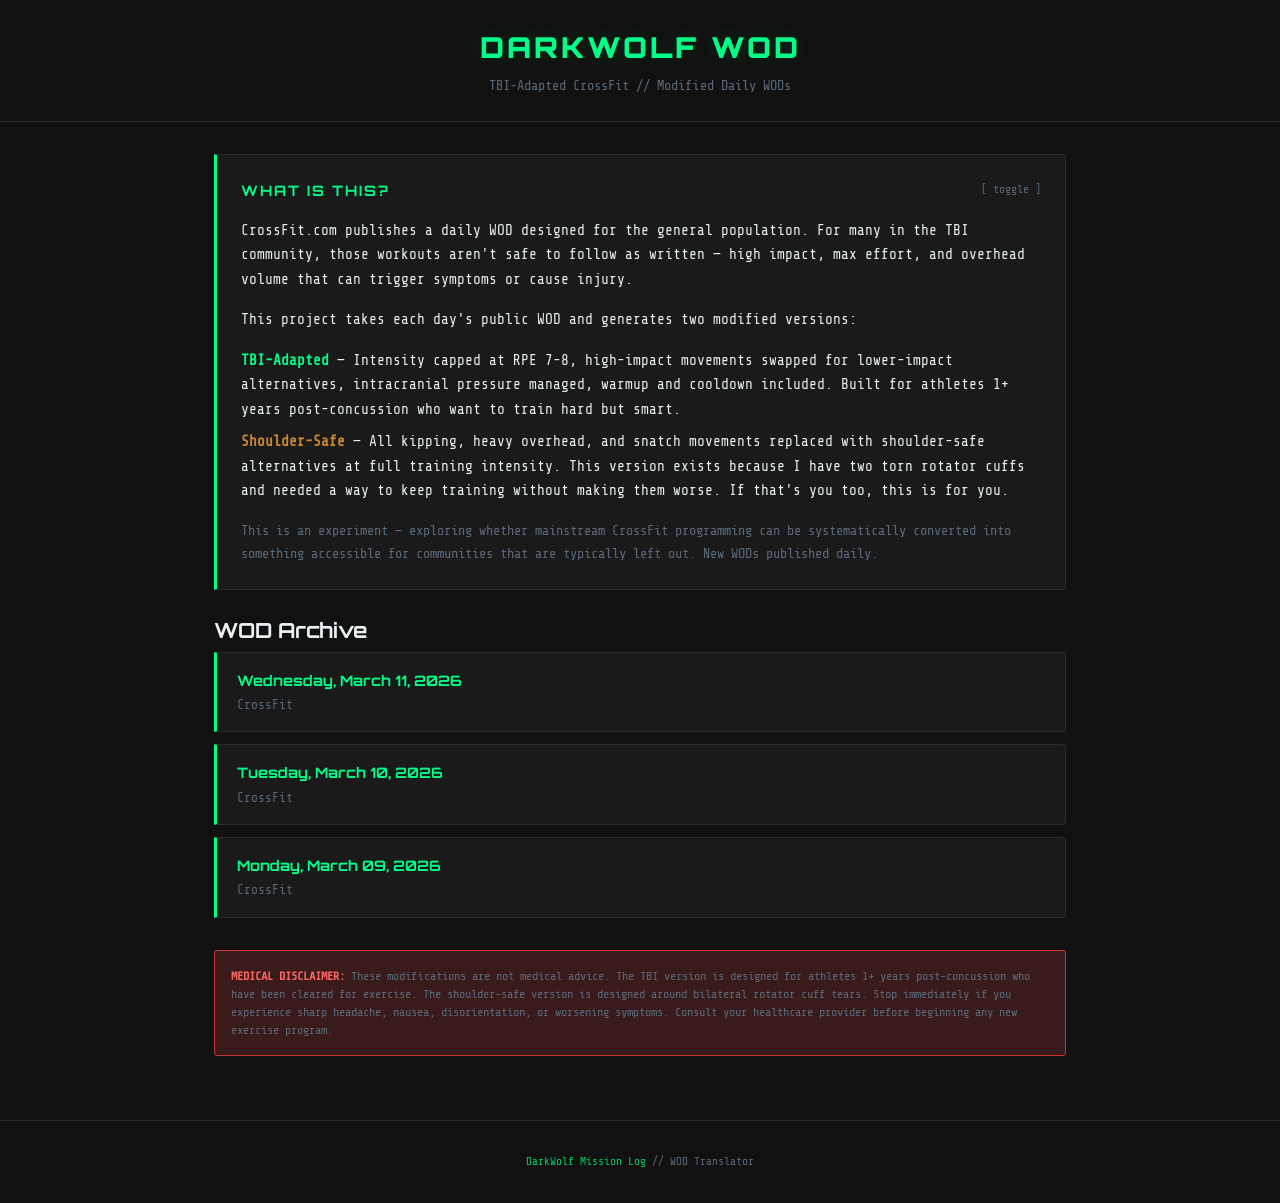
<file: index.html>
<!DOCTYPE html>
<html lang="en">
<head>
    <meta charset="UTF-8">
    <meta name="viewport" content="width=device-width, initial-scale=1.0">
    <title>Daily Modified CrossFit WODs — TBI &amp; Shoulder-Safe | DarkWolf</title>
    <meta name="description" content="Daily CrossFit WODs modified for TBI recovery and rotator cuff safety. Includes warmups, movement substitutions, and cooldowns.">
    <link rel="canonical" href="https://wod.darkwolfmissionlog.com/">
    <meta property="og:title" content="Daily Modified CrossFit WODs | DarkWolf">
    <meta property="og:description" content="Daily CrossFit WODs modified for TBI recovery and rotator cuff safety.">
    <meta property="og:type" content="website">
    <meta property="og:url" content="https://wod.darkwolfmissionlog.com/">
    <link rel="stylesheet" href="style.css">
</head>
<body>

<header>
    <h1><a href="index.html">DARKWOLF WOD</a></h1>
    <p>TBI-Adapted CrossFit // Modified Daily WODs</p>
</header>

<div class="container">

    <!-- About -->
    <div class="card">
        <div class="card-header" onclick="this.parentElement.classList.toggle('collapsed')">
            <span class="card-label">What Is This?</span>
            <span class="card-toggle">[ toggle ]</span>
        </div>
        <div class="card-body">
            <p style="color: var(--white); font-size: 0.9rem; line-height: 1.7; margin-bottom: 1rem;">
                CrossFit.com publishes a daily WOD designed for the general population. For many in the TBI community, those workouts aren't safe to follow as written &mdash; high impact, max effort, and overhead volume that can trigger symptoms or cause injury.
            </p>
            <p style="color: var(--white); font-size: 0.9rem; line-height: 1.7; margin-bottom: 1rem;">
                This project takes each day's public WOD and generates two modified versions:
            </p>
            <p style="color: var(--white); font-size: 0.9rem; line-height: 1.7; margin-bottom: 0.5rem;">
                <strong style="color: var(--neon);">TBI-Adapted</strong> &mdash; Intensity capped at RPE 7-8, high-impact movements swapped for lower-impact alternatives, intracranial pressure managed, warmup and cooldown included. Built for athletes 1+ years post-concussion who want to train hard but smart.
            </p>
            <p style="color: var(--white); font-size: 0.9rem; line-height: 1.7; margin-bottom: 1rem;">
                <strong style="color: var(--orange);">Shoulder-Safe</strong> &mdash; All kipping, heavy overhead, and snatch movements replaced with shoulder-safe alternatives at full training intensity. This version exists because I have two torn rotator cuffs and needed a way to keep training without making them worse. If that's you too, this is for you.
            </p>
            <p style="color: var(--grey); font-size: 0.85rem; line-height: 1.7;">
                This is an experiment &mdash; exploring whether mainstream CrossFit programming can be systematically converted into something accessible for communities that are typically left out. New WODs published daily.
            </p>
        </div>
    </div>

    <h2 class="date-header">WOD Archive</h2>

    
    <ul class="wod-list">
        
        <li>
            <a href="2026-03-11.html">
                <div class="wod-date">
                    Wednesday, March 11, 2026
                    
                </div>
                <div class="wod-title-text">CrossFit</div>
            </a>
        </li>
        
        <li>
            <a href="2026-03-10.html">
                <div class="wod-date">
                    Tuesday, March 10, 2026
                    
                </div>
                <div class="wod-title-text">CrossFit</div>
            </a>
        </li>
        
        <li>
            <a href="2026-03-09.html">
                <div class="wod-date">
                    Monday, March 09, 2026
                    
                </div>
                <div class="wod-title-text">CrossFit</div>
            </a>
        </li>
        
    </ul>
    

    <div class="disclaimer">
        <strong>MEDICAL DISCLAIMER:</strong> These modifications are not medical advice.
        The TBI version is designed for athletes 1+ years post-concussion who have been cleared for exercise.
        The shoulder-safe version is designed around bilateral rotator cuff tears.
        Stop immediately if you experience sharp headache, nausea, disorientation, or worsening symptoms.
        Consult your healthcare provider before beginning any new exercise program.
    </div>

</div>

<footer>
    <a href="https://www.darkwolfmissionlog.com">DarkWolf Mission Log</a> // WOD Translator
</footer>

</body>
</html>
</file>
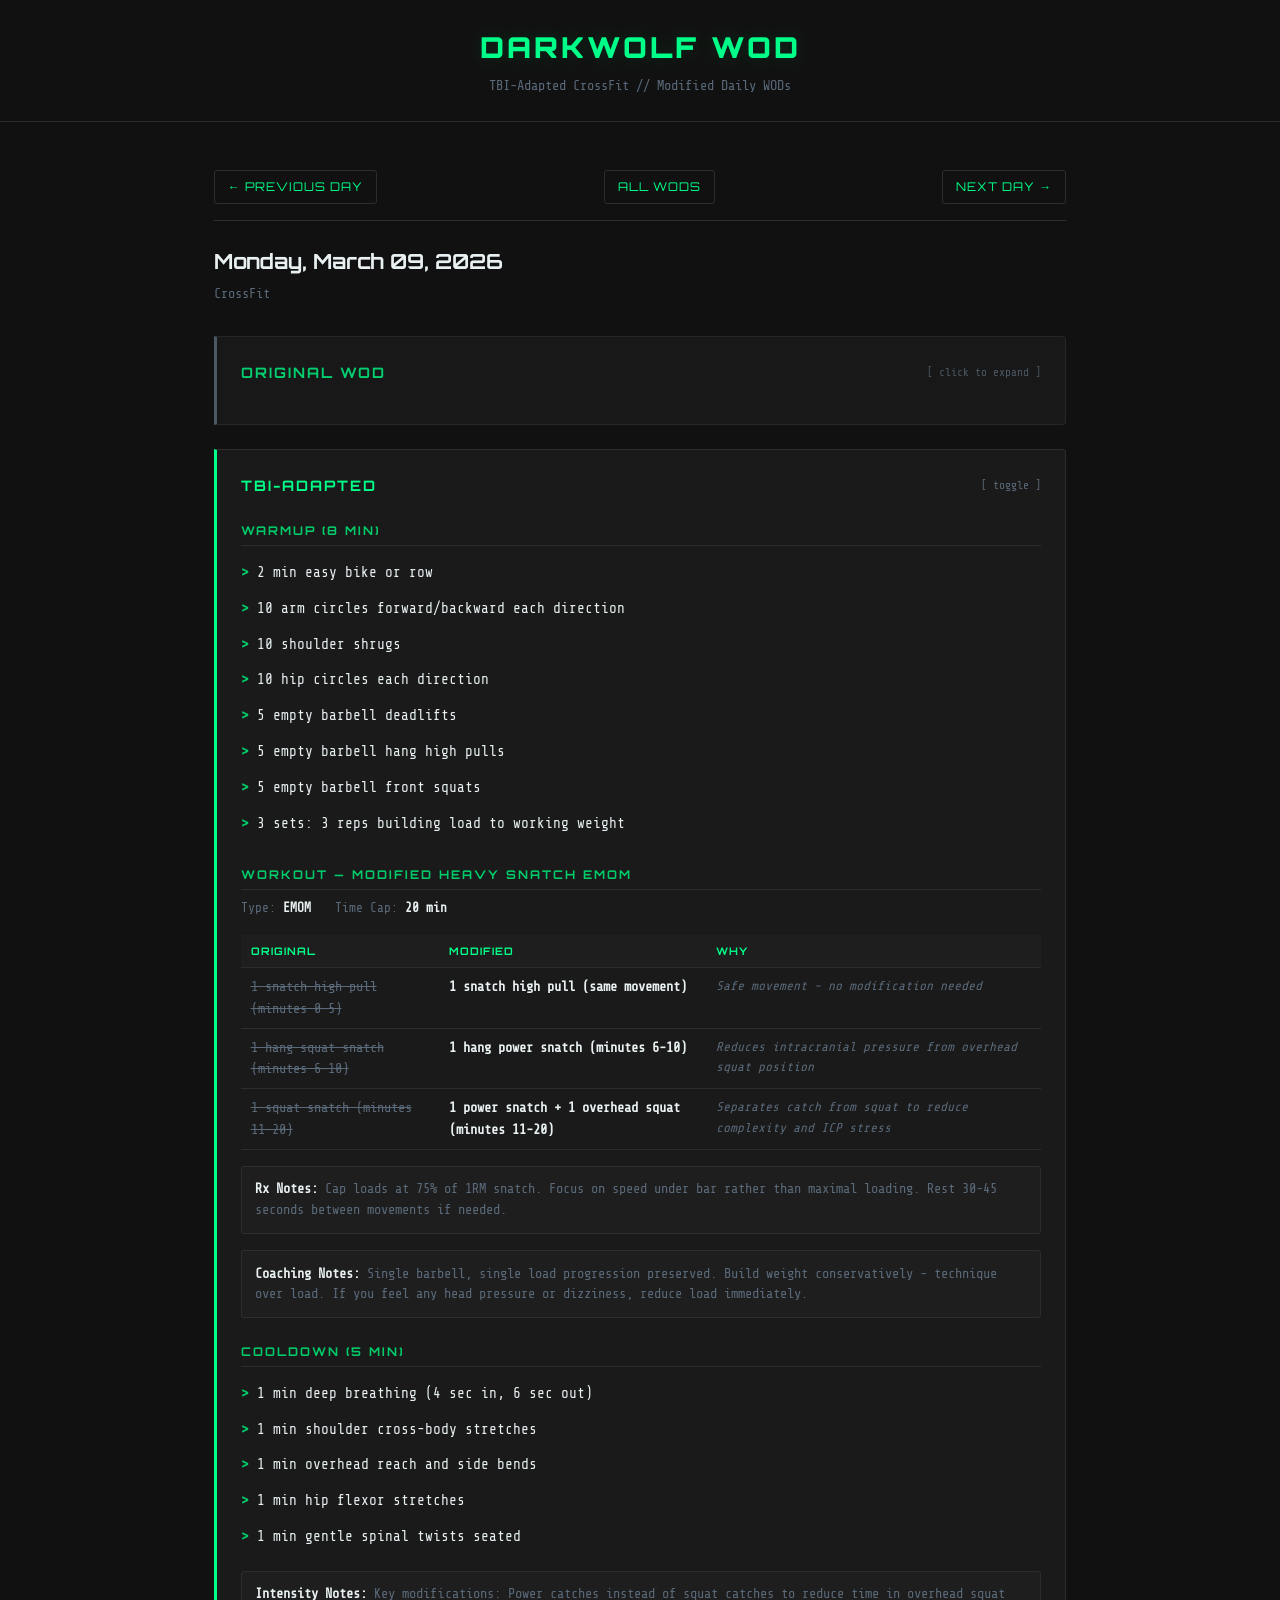
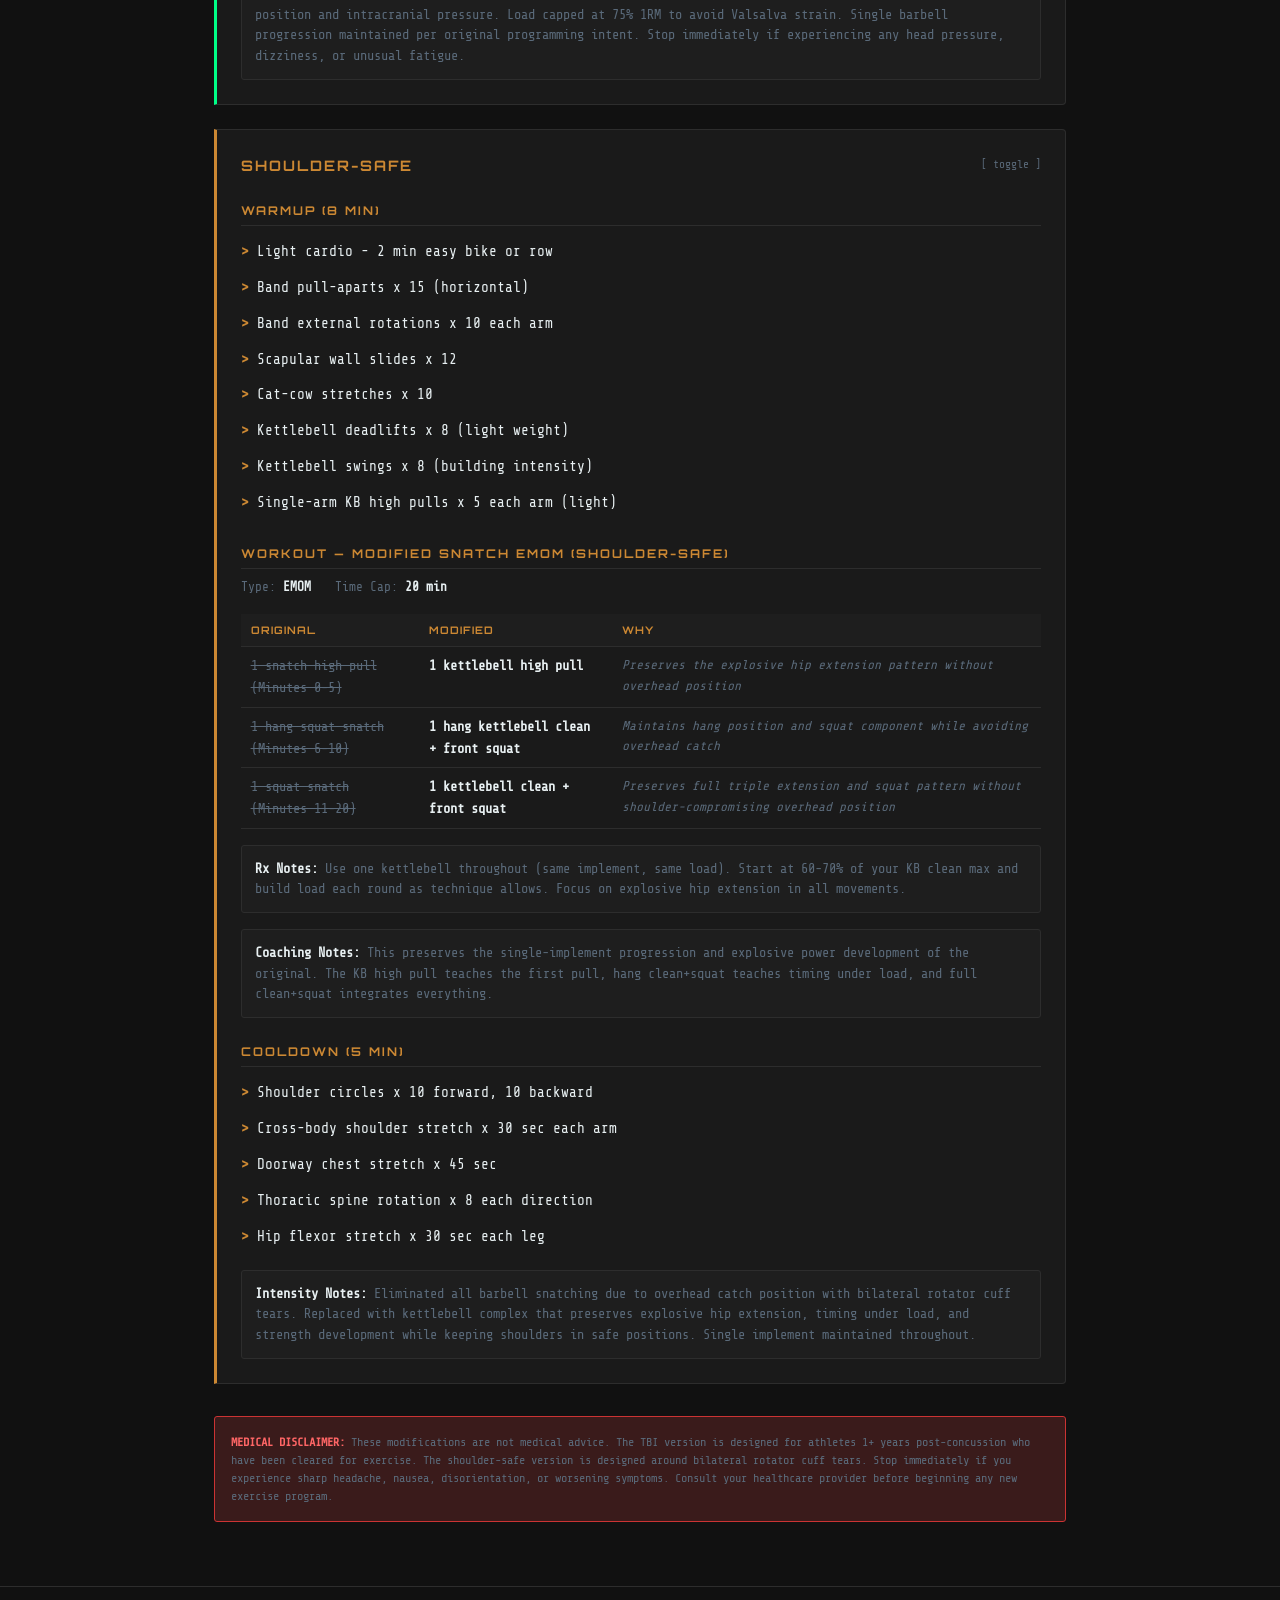
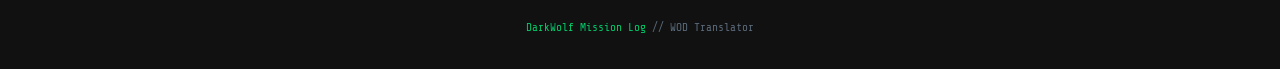
<file: 2026-03-09.html>
<!DOCTYPE html>
<html lang="en">
<head>
    <meta charset="UTF-8">
    <meta name="viewport" content="width=device-width, initial-scale=1.0">
    <title>Monday, March 09, 2026 — Modified CrossFit WOD | DarkWolf</title>
    <meta name="description" content="TBI-adapted and shoulder-safe CrossFit WOD modifications for Monday, March 09, 2026. Includes warmup, substitutions, and cooldown.">
    <link rel="canonical" href="https://wod.darkwolfmissionlog.com/2026-03-09.html">
    <meta property="og:title" content="Monday, March 09, 2026 — Modified CrossFit WOD | DarkWolf">
    <meta property="og:description" content="TBI-adapted and shoulder-safe CrossFit WOD modifications for Monday, March 09, 2026.">
    <meta property="og:type" content="article">
    <meta property="og:url" content="https://wod.darkwolfmissionlog.com/2026-03-09.html">
    <link rel="stylesheet" href="style.css">
</head>
<body>

<header>
    <h1><a href="index.html">DARKWOLF WOD</a></h1>
    <p>TBI-Adapted CrossFit // Modified Daily WODs</p>
</header>

<div class="container">

    <!-- Navigation -->
    <div class="nav-bar">
        <a href="2026-03-08.html">&larr; Previous Day</a>
        <a href="index.html">All WODs</a>
        <a href="2026-03-10.html">Next Day &rarr;</a>
    </div>

    <!-- Date -->
    <h2 class="date-header">
        Monday, March 09, 2026
        
    </h2>
    <p class="wod-title">CrossFit</p>

    <!-- ORIGINAL WOD (collapsible, starts collapsed) -->
    <div class="card original collapsed">
        <div class="card-header" onclick="this.parentElement.classList.toggle('collapsed')">
            <span class="card-label">Original WOD</span>
            <span class="card-toggle">[ click to expand ]</span>
        </div>
        <div class="card-body">
            <div class="original-text">Every minute on the minute for 20 minutes, complete:

Minutes 0-5 - 1 snatch high pull

Minutes 6-10 - 1 hang squat snatch

Minutes 11-20 - 1 squat snatch

Post loads to comments.

Stimulus and Strategy:

Today, you&#39;ll take on heavy snatch variations, building in load. Remember, heavy is relative to each person, so challenge yourself with heavier loads, while ensuring you can maintain sound mechanics throughout. Focus on the first and second pulls during the first lift. Focus on the second and third pulls in the second lift. Then, use the third lift to pull it all together.

Intermediate option:

Same as Rx&#39;d.

Beginner option:

Every minute on the minute for 20 minutes, complete:

Minutes 0-5 - 1 snatch high pull

Minutes 6-10 - 1 hang
power
snatch

Minutes 11-20 - 1
power
snatch +
overhead squat

Resources:

The Hang Squat Snatch

The Squat Snatch

The Power Snatch

The Hang Power Snatch

The Overhead Squat

What Is a Snatch?</div>
        </div>
    </div>

    <!-- TBI-ADAPTED VERSION -->
    <div class="card tbi">
        <div class="card-header" onclick="this.parentElement.classList.toggle('collapsed')">
            <span class="card-label">TBI-Adapted</span>
            <span class="card-toggle">[ toggle ]</span>
        </div>
        <div class="card-body">
            <!-- Warmup -->
            <div class="section-title">Warmup (8 min)</div>
            <ul class="movement-list">
                
                <li>2 min easy bike or row</li>
                
                <li>10 arm circles forward/backward each direction</li>
                
                <li>10 shoulder shrugs</li>
                
                <li>10 hip circles each direction</li>
                
                <li>5 empty barbell deadlifts</li>
                
                <li>5 empty barbell hang high pulls</li>
                
                <li>5 empty barbell front squats</li>
                
                <li>3 sets: 3 reps building load to working weight</li>
                
            </ul>

            <!-- Workout -->
            <div class="section-title">Workout — Modified Heavy Snatch EMOM</div>
            <div class="workout-meta">
                <span>Type: <strong>EMOM</strong></span>
                <span>Time Cap: <strong>20 min</strong></span>
            </div>

            
            <table class="sub-table">
                <thead>
                    <tr>
                        <th>Original</th>
                        <th>Modified</th>
                        <th>Why</th>
                    </tr>
                </thead>
                <tbody>
                    
                    <tr>
                        <td class="original-move">1 snatch high pull (minutes 0-5)</td>
                        <td class="modified-move">1 snatch high pull (same movement)</td>
                        <td class="reason">Safe movement - no modification needed</td>
                    </tr>
                    
                    <tr>
                        <td class="original-move">1 hang squat snatch (minutes 6-10)</td>
                        <td class="modified-move">1 hang power snatch (minutes 6-10)</td>
                        <td class="reason">Reduces intracranial pressure from overhead squat position</td>
                    </tr>
                    
                    <tr>
                        <td class="original-move">1 squat snatch (minutes 11-20)</td>
                        <td class="modified-move">1 power snatch + 1 overhead squat (minutes 11-20)</td>
                        <td class="reason">Separates catch from squat to reduce complexity and ICP stress</td>
                    </tr>
                    
                </tbody>
            </table>
            

            
            <div class="intensity-notes"><strong>Rx Notes:</strong> Cap loads at 75% of 1RM snatch. Focus on speed under bar rather than maximal loading. Rest 30-45 seconds between movements if needed.</div>
            

            
            <div class="intensity-notes"><strong>Coaching Notes:</strong> Single barbell, single load progression preserved. Build weight conservatively - technique over load. If you feel any head pressure or dizziness, reduce load immediately.</div>
            

            <!-- Cooldown -->
            <div class="section-title">Cooldown (5 min)</div>
            <ul class="movement-list">
                
                <li>1 min deep breathing (4 sec in, 6 sec out)</li>
                
                <li>1 min shoulder cross-body stretches</li>
                
                <li>1 min overhead reach and side bends</li>
                
                <li>1 min hip flexor stretches</li>
                
                <li>1 min gentle spinal twists seated</li>
                
            </ul>

            
            <div class="intensity-notes"><strong>Intensity Notes:</strong> Key modifications: Power catches instead of squat catches to reduce time in overhead squat position and intracranial pressure. Load capped at 75% 1RM to avoid Valsalva strain. Single barbell progression maintained per original programming intent. Stop immediately if experiencing any head pressure, dizziness, or unusual fatigue.</div>
            
        </div>
    </div>

    <!-- TBI + SHOULDER VERSION -->
    <div class="card shoulder">
        <div class="card-header" onclick="this.parentElement.classList.toggle('collapsed')">
            <span class="card-label">Shoulder-Safe</span>
            <span class="card-toggle">[ toggle ]</span>
        </div>
        <div class="card-body">
            <!-- Warmup -->
            <div class="section-title">Warmup (8 min)</div>
            <ul class="movement-list">
                
                <li>Light cardio - 2 min easy bike or row</li>
                
                <li>Band pull-aparts x 15 (horizontal)</li>
                
                <li>Band external rotations x 10 each arm</li>
                
                <li>Scapular wall slides x 12</li>
                
                <li>Cat-cow stretches x 10</li>
                
                <li>Kettlebell deadlifts x 8 (light weight)</li>
                
                <li>Kettlebell swings x 8 (building intensity)</li>
                
                <li>Single-arm KB high pulls x 5 each arm (light)</li>
                
            </ul>

            <!-- Workout -->
            <div class="section-title">Workout — Modified Snatch EMOM (Shoulder-Safe)</div>
            <div class="workout-meta">
                <span>Type: <strong>EMOM</strong></span>
                <span>Time Cap: <strong>20 min</strong></span>
            </div>

            
            <table class="sub-table">
                <thead>
                    <tr>
                        <th>Original</th>
                        <th>Modified</th>
                        <th>Why</th>
                    </tr>
                </thead>
                <tbody>
                    
                    <tr>
                        <td class="original-move">1 snatch high pull (Minutes 0-5)</td>
                        <td class="modified-move">1 kettlebell high pull</td>
                        <td class="reason">Preserves the explosive hip extension pattern without overhead position</td>
                    </tr>
                    
                    <tr>
                        <td class="original-move">1 hang squat snatch (Minutes 6-10)</td>
                        <td class="modified-move">1 hang kettlebell clean + front squat</td>
                        <td class="reason">Maintains hang position and squat component while avoiding overhead catch</td>
                    </tr>
                    
                    <tr>
                        <td class="original-move">1 squat snatch (Minutes 11-20)</td>
                        <td class="modified-move">1 kettlebell clean + front squat</td>
                        <td class="reason">Preserves full triple extension and squat pattern without shoulder-compromising overhead position</td>
                    </tr>
                    
                </tbody>
            </table>
            

            
            <div class="intensity-notes"><strong>Rx Notes:</strong> Use one kettlebell throughout (same implement, same load). Start at 60-70% of your KB clean max and build load each round as technique allows. Focus on explosive hip extension in all movements.</div>
            

            
            <div class="intensity-notes"><strong>Coaching Notes:</strong> This preserves the single-implement progression and explosive power development of the original. The KB high pull teaches the first pull, hang clean+squat teaches timing under load, and full clean+squat integrates everything.</div>
            

            <!-- Cooldown -->
            <div class="section-title">Cooldown (5 min)</div>
            <ul class="movement-list">
                
                <li>Shoulder circles x 10 forward, 10 backward</li>
                
                <li>Cross-body shoulder stretch x 30 sec each arm</li>
                
                <li>Doorway chest stretch x 45 sec</li>
                
                <li>Thoracic spine rotation x 8 each direction</li>
                
                <li>Hip flexor stretch x 30 sec each leg</li>
                
            </ul>

            
            <div class="intensity-notes"><strong>Intensity Notes:</strong> Eliminated all barbell snatching due to overhead catch position with bilateral rotator cuff tears. Replaced with kettlebell complex that preserves explosive hip extension, timing under load, and strength development while keeping shoulders in safe positions. Single implement maintained throughout.</div>
            
        </div>
    </div>

    <!-- Disclaimer -->
    <div class="disclaimer">
        <strong>MEDICAL DISCLAIMER:</strong> These modifications are not medical advice.
        The TBI version is designed for athletes 1+ years post-concussion who have been cleared for exercise.
        The shoulder-safe version is designed around bilateral rotator cuff tears.
        Stop immediately if you experience sharp headache, nausea, disorientation, or worsening symptoms.
        Consult your healthcare provider before beginning any new exercise program.
    </div>

</div>

<footer>
    <a href="https://www.darkwolfmissionlog.com">DarkWolf Mission Log</a> // WOD Translator
</footer>

</body>
</html>
</file>
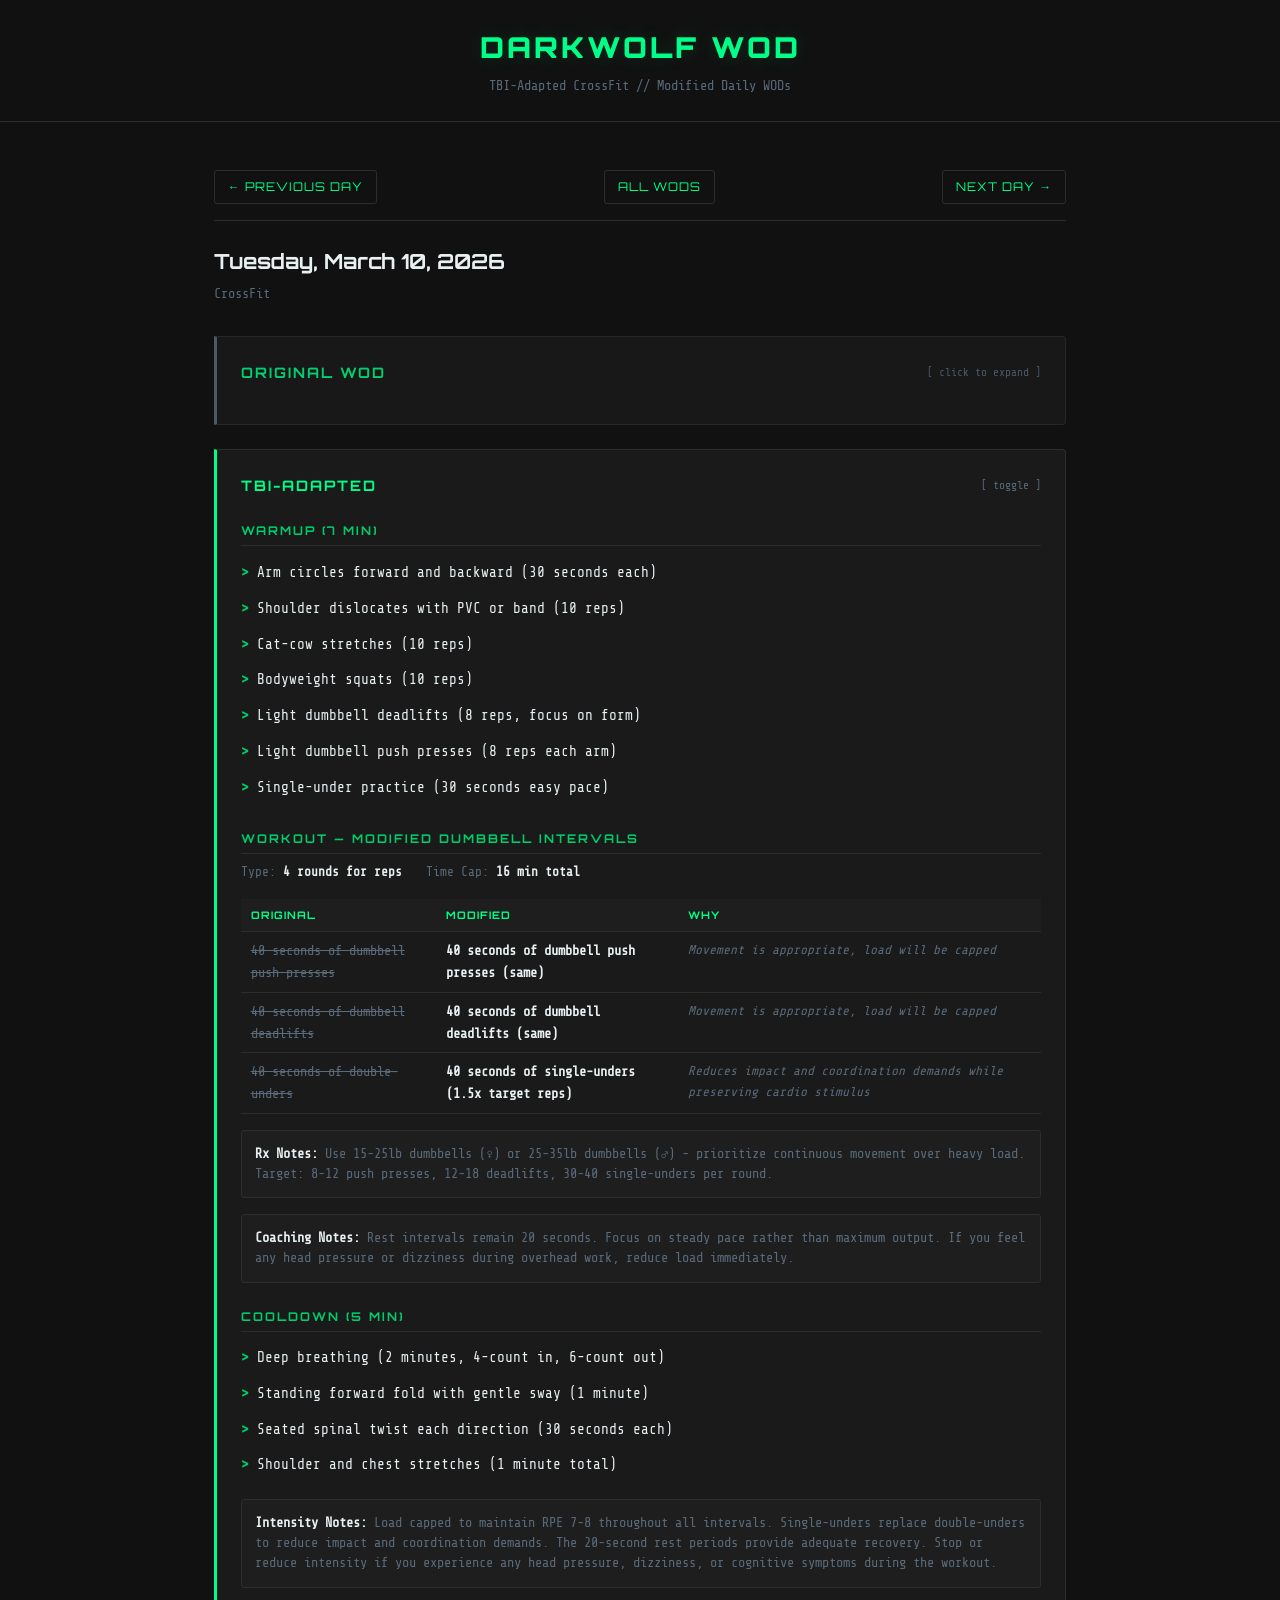
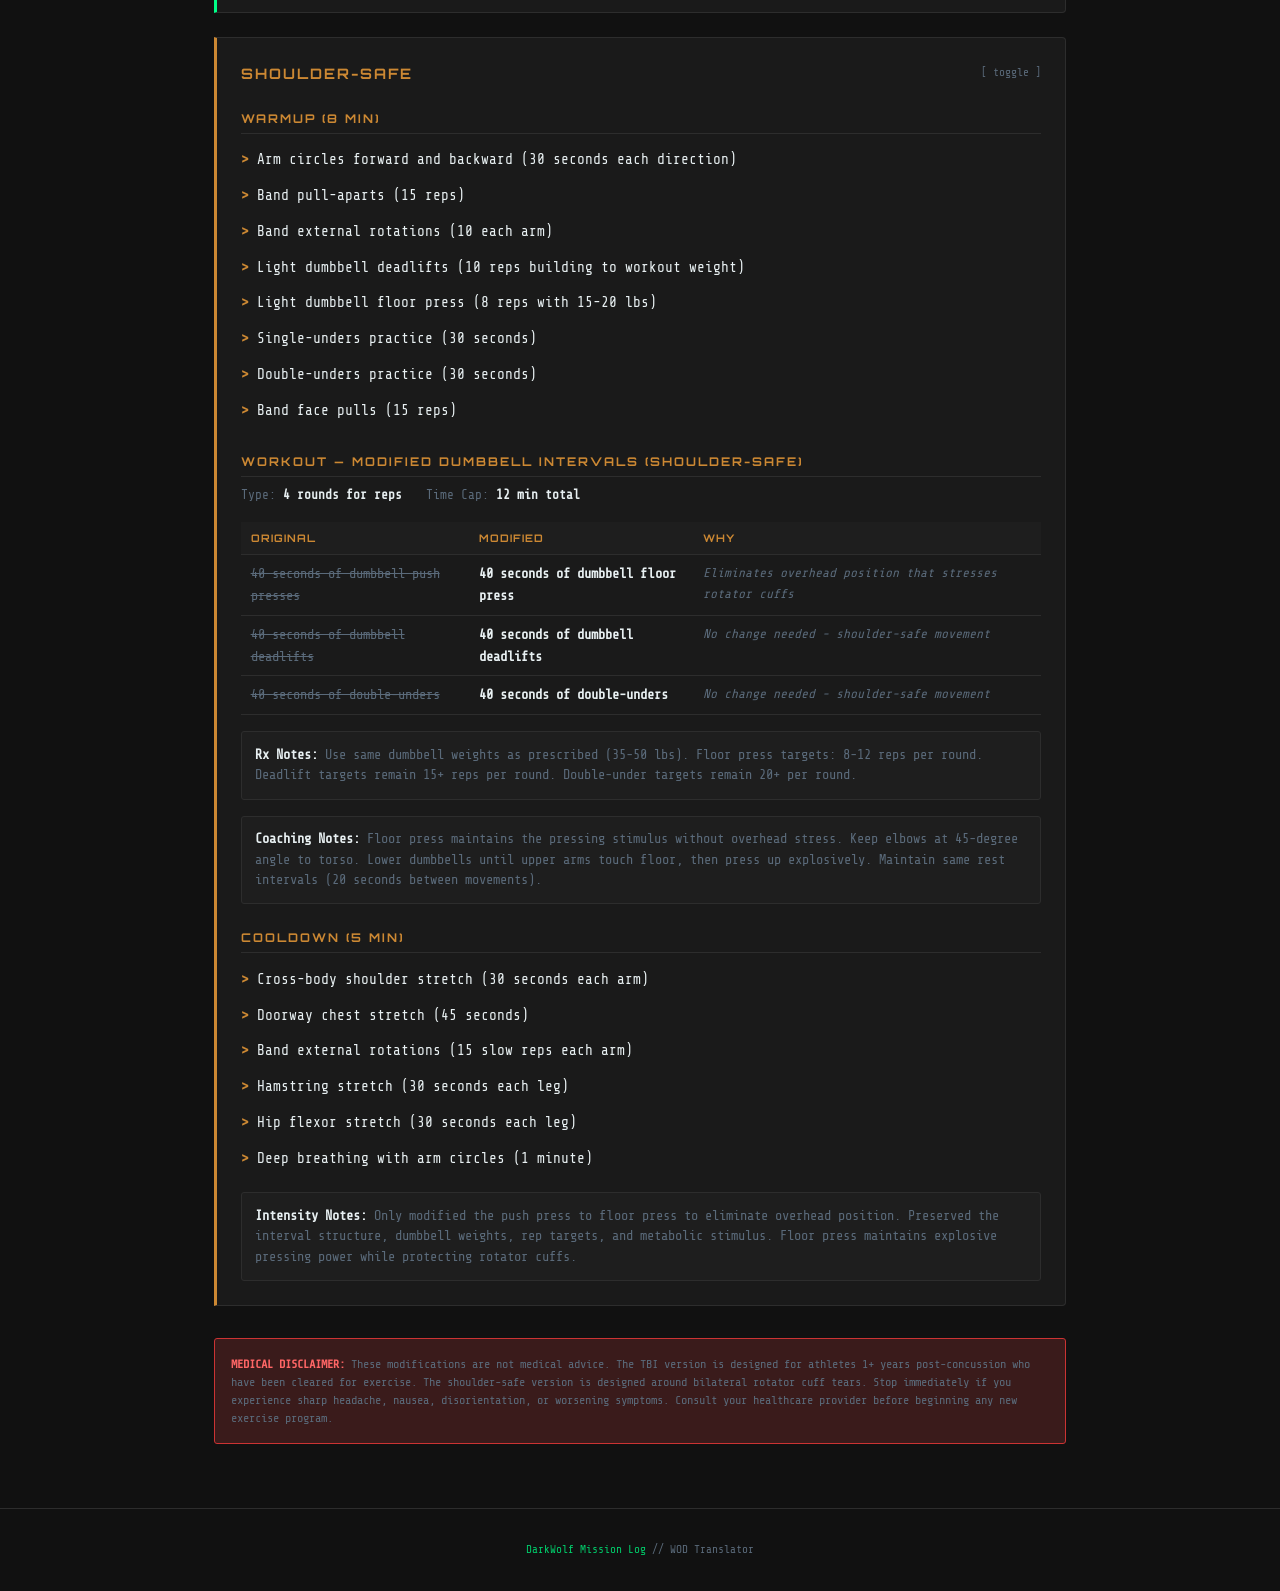
<file: 2026-03-10.html>
<!DOCTYPE html>
<html lang="en">
<head>
    <meta charset="UTF-8">
    <meta name="viewport" content="width=device-width, initial-scale=1.0">
    <title>Tuesday, March 10, 2026 — Modified CrossFit WOD | DarkWolf</title>
    <meta name="description" content="TBI-adapted and shoulder-safe CrossFit WOD modifications for Tuesday, March 10, 2026. Includes warmup, substitutions, and cooldown.">
    <link rel="canonical" href="https://wod.darkwolfmissionlog.com/2026-03-10.html">
    <meta property="og:title" content="Tuesday, March 10, 2026 — Modified CrossFit WOD | DarkWolf">
    <meta property="og:description" content="TBI-adapted and shoulder-safe CrossFit WOD modifications for Tuesday, March 10, 2026.">
    <meta property="og:type" content="article">
    <meta property="og:url" content="https://wod.darkwolfmissionlog.com/2026-03-10.html">
    <link rel="stylesheet" href="style.css">
</head>
<body>

<header>
    <h1><a href="index.html">DARKWOLF WOD</a></h1>
    <p>TBI-Adapted CrossFit // Modified Daily WODs</p>
</header>

<div class="container">

    <!-- Navigation -->
    <div class="nav-bar">
        <a href="2026-03-09.html">&larr; Previous Day</a>
        <a href="index.html">All WODs</a>
        <a href="2026-03-11.html">Next Day &rarr;</a>
    </div>

    <!-- Date -->
    <h2 class="date-header">
        Tuesday, March 10, 2026
        
    </h2>
    <p class="wod-title">CrossFit</p>

    <!-- ORIGINAL WOD (collapsible, starts collapsed) -->
    <div class="card original collapsed">
        <div class="card-header" onclick="this.parentElement.classList.toggle('collapsed')">
            <span class="card-label">Original WOD</span>
            <span class="card-toggle">[ click to expand ]</span>
        </div>
        <div class="card-body">
            <div class="original-text">4 rounds for reps of:

40 seconds of dumbbell push presses

20 seconds of rest

40 seconds of dumbbell deadlifts

20 seconds of rest

40 seconds of double-unders

20 seconds of rest

â 35-lb dumbbells

â 50-lb dumbbells

Post total reps to the comments.

Stimulus and Strategy:

Today, we have an interval workout. Shoot for 10 or more push presses, 15 or more deadlifts, and 20 or more double-unders per round. Scale as needed to hit these rep ranges. Try to keep moving for as much of each working interval as possible. The dumbbell deadlifts can be performed with the dumbbells inside or outside the legs. The key is to choose a weight that allows you to keep moving throughout each interval.

Intermediate option:

4 rounds for reps of:

40 seconds of dumbbell push presses

20 seconds of rest

40 seconds of dumbbell deadlifts

20 seconds of rest

40 seconds of double-unders

20 seconds of rest

â
20
-lb dumbbells

â
35
-lb dumbbells

Beginner option:

4 rounds for reps of:

40 seconds of dumbbell push presses

20 seconds of rest

40 seconds of dumbbell deadlifts

20 seconds of rest

40 seconds of
single
-unders

20 seconds of rest

â
10
-lb dumbbells

â
15
-lb dumbbells

Resources:

The Dumbbell Push Press

The Dumbbell Deadlift

The Double-Under

The Single-Under</div>
        </div>
    </div>

    <!-- TBI-ADAPTED VERSION -->
    <div class="card tbi">
        <div class="card-header" onclick="this.parentElement.classList.toggle('collapsed')">
            <span class="card-label">TBI-Adapted</span>
            <span class="card-toggle">[ toggle ]</span>
        </div>
        <div class="card-body">
            <!-- Warmup -->
            <div class="section-title">Warmup (7 min)</div>
            <ul class="movement-list">
                
                <li>Arm circles forward and backward (30 seconds each)</li>
                
                <li>Shoulder dislocates with PVC or band (10 reps)</li>
                
                <li>Cat-cow stretches (10 reps)</li>
                
                <li>Bodyweight squats (10 reps)</li>
                
                <li>Light dumbbell deadlifts (8 reps, focus on form)</li>
                
                <li>Light dumbbell push presses (8 reps each arm)</li>
                
                <li>Single-under practice (30 seconds easy pace)</li>
                
            </ul>

            <!-- Workout -->
            <div class="section-title">Workout — Modified Dumbbell Intervals</div>
            <div class="workout-meta">
                <span>Type: <strong>4 rounds for reps</strong></span>
                <span>Time Cap: <strong>16 min total</strong></span>
            </div>

            
            <table class="sub-table">
                <thead>
                    <tr>
                        <th>Original</th>
                        <th>Modified</th>
                        <th>Why</th>
                    </tr>
                </thead>
                <tbody>
                    
                    <tr>
                        <td class="original-move">40 seconds of dumbbell push presses</td>
                        <td class="modified-move">40 seconds of dumbbell push presses (same)</td>
                        <td class="reason">Movement is appropriate, load will be capped</td>
                    </tr>
                    
                    <tr>
                        <td class="original-move">40 seconds of dumbbell deadlifts</td>
                        <td class="modified-move">40 seconds of dumbbell deadlifts (same)</td>
                        <td class="reason">Movement is appropriate, load will be capped</td>
                    </tr>
                    
                    <tr>
                        <td class="original-move">40 seconds of double-unders</td>
                        <td class="modified-move">40 seconds of single-unders (1.5x target reps)</td>
                        <td class="reason">Reduces impact and coordination demands while preserving cardio stimulus</td>
                    </tr>
                    
                </tbody>
            </table>
            

            
            <div class="intensity-notes"><strong>Rx Notes:</strong> Use 15-25lb dumbbells (♀) or 25-35lb dumbbells (♂) - prioritize continuous movement over heavy load. Target: 8-12 push presses, 12-18 deadlifts, 30-40 single-unders per round.</div>
            

            
            <div class="intensity-notes"><strong>Coaching Notes:</strong> Rest intervals remain 20 seconds. Focus on steady pace rather than maximum output. If you feel any head pressure or dizziness during overhead work, reduce load immediately.</div>
            

            <!-- Cooldown -->
            <div class="section-title">Cooldown (5 min)</div>
            <ul class="movement-list">
                
                <li>Deep breathing (2 minutes, 4-count in, 6-count out)</li>
                
                <li>Standing forward fold with gentle sway (1 minute)</li>
                
                <li>Seated spinal twist each direction (30 seconds each)</li>
                
                <li>Shoulder and chest stretches (1 minute total)</li>
                
            </ul>

            
            <div class="intensity-notes"><strong>Intensity Notes:</strong> Load capped to maintain RPE 7-8 throughout all intervals. Single-unders replace double-unders to reduce impact and coordination demands. The 20-second rest periods provide adequate recovery. Stop or reduce intensity if you experience any head pressure, dizziness, or cognitive symptoms during the workout.</div>
            
        </div>
    </div>

    <!-- TBI + SHOULDER VERSION -->
    <div class="card shoulder">
        <div class="card-header" onclick="this.parentElement.classList.toggle('collapsed')">
            <span class="card-label">Shoulder-Safe</span>
            <span class="card-toggle">[ toggle ]</span>
        </div>
        <div class="card-body">
            <!-- Warmup -->
            <div class="section-title">Warmup (8 min)</div>
            <ul class="movement-list">
                
                <li>Arm circles forward and backward (30 seconds each direction)</li>
                
                <li>Band pull-aparts (15 reps)</li>
                
                <li>Band external rotations (10 each arm)</li>
                
                <li>Light dumbbell deadlifts (10 reps building to workout weight)</li>
                
                <li>Light dumbbell floor press (8 reps with 15-20 lbs)</li>
                
                <li>Single-unders practice (30 seconds)</li>
                
                <li>Double-unders practice (30 seconds)</li>
                
                <li>Band face pulls (15 reps)</li>
                
            </ul>

            <!-- Workout -->
            <div class="section-title">Workout — Modified Dumbbell Intervals (Shoulder-Safe)</div>
            <div class="workout-meta">
                <span>Type: <strong>4 rounds for reps</strong></span>
                <span>Time Cap: <strong>12 min total</strong></span>
            </div>

            
            <table class="sub-table">
                <thead>
                    <tr>
                        <th>Original</th>
                        <th>Modified</th>
                        <th>Why</th>
                    </tr>
                </thead>
                <tbody>
                    
                    <tr>
                        <td class="original-move">40 seconds of dumbbell push presses</td>
                        <td class="modified-move">40 seconds of dumbbell floor press</td>
                        <td class="reason">Eliminates overhead position that stresses rotator cuffs</td>
                    </tr>
                    
                    <tr>
                        <td class="original-move">40 seconds of dumbbell deadlifts</td>
                        <td class="modified-move">40 seconds of dumbbell deadlifts</td>
                        <td class="reason">No change needed - shoulder-safe movement</td>
                    </tr>
                    
                    <tr>
                        <td class="original-move">40 seconds of double-unders</td>
                        <td class="modified-move">40 seconds of double-unders</td>
                        <td class="reason">No change needed - shoulder-safe movement</td>
                    </tr>
                    
                </tbody>
            </table>
            

            
            <div class="intensity-notes"><strong>Rx Notes:</strong> Use same dumbbell weights as prescribed (35-50 lbs). Floor press targets: 8-12 reps per round. Deadlift targets remain 15+ reps per round. Double-under targets remain 20+ per round.</div>
            

            
            <div class="intensity-notes"><strong>Coaching Notes:</strong> Floor press maintains the pressing stimulus without overhead stress. Keep elbows at 45-degree angle to torso. Lower dumbbells until upper arms touch floor, then press up explosively. Maintain same rest intervals (20 seconds between movements).</div>
            

            <!-- Cooldown -->
            <div class="section-title">Cooldown (5 min)</div>
            <ul class="movement-list">
                
                <li>Cross-body shoulder stretch (30 seconds each arm)</li>
                
                <li>Doorway chest stretch (45 seconds)</li>
                
                <li>Band external rotations (15 slow reps each arm)</li>
                
                <li>Hamstring stretch (30 seconds each leg)</li>
                
                <li>Hip flexor stretch (30 seconds each leg)</li>
                
                <li>Deep breathing with arm circles (1 minute)</li>
                
            </ul>

            
            <div class="intensity-notes"><strong>Intensity Notes:</strong> Only modified the push press to floor press to eliminate overhead position. Preserved the interval structure, dumbbell weights, rep targets, and metabolic stimulus. Floor press maintains explosive pressing power while protecting rotator cuffs.</div>
            
        </div>
    </div>

    <!-- Disclaimer -->
    <div class="disclaimer">
        <strong>MEDICAL DISCLAIMER:</strong> These modifications are not medical advice.
        The TBI version is designed for athletes 1+ years post-concussion who have been cleared for exercise.
        The shoulder-safe version is designed around bilateral rotator cuff tears.
        Stop immediately if you experience sharp headache, nausea, disorientation, or worsening symptoms.
        Consult your healthcare provider before beginning any new exercise program.
    </div>

</div>

<footer>
    <a href="https://www.darkwolfmissionlog.com">DarkWolf Mission Log</a> // WOD Translator
</footer>

</body>
</html>
</file>
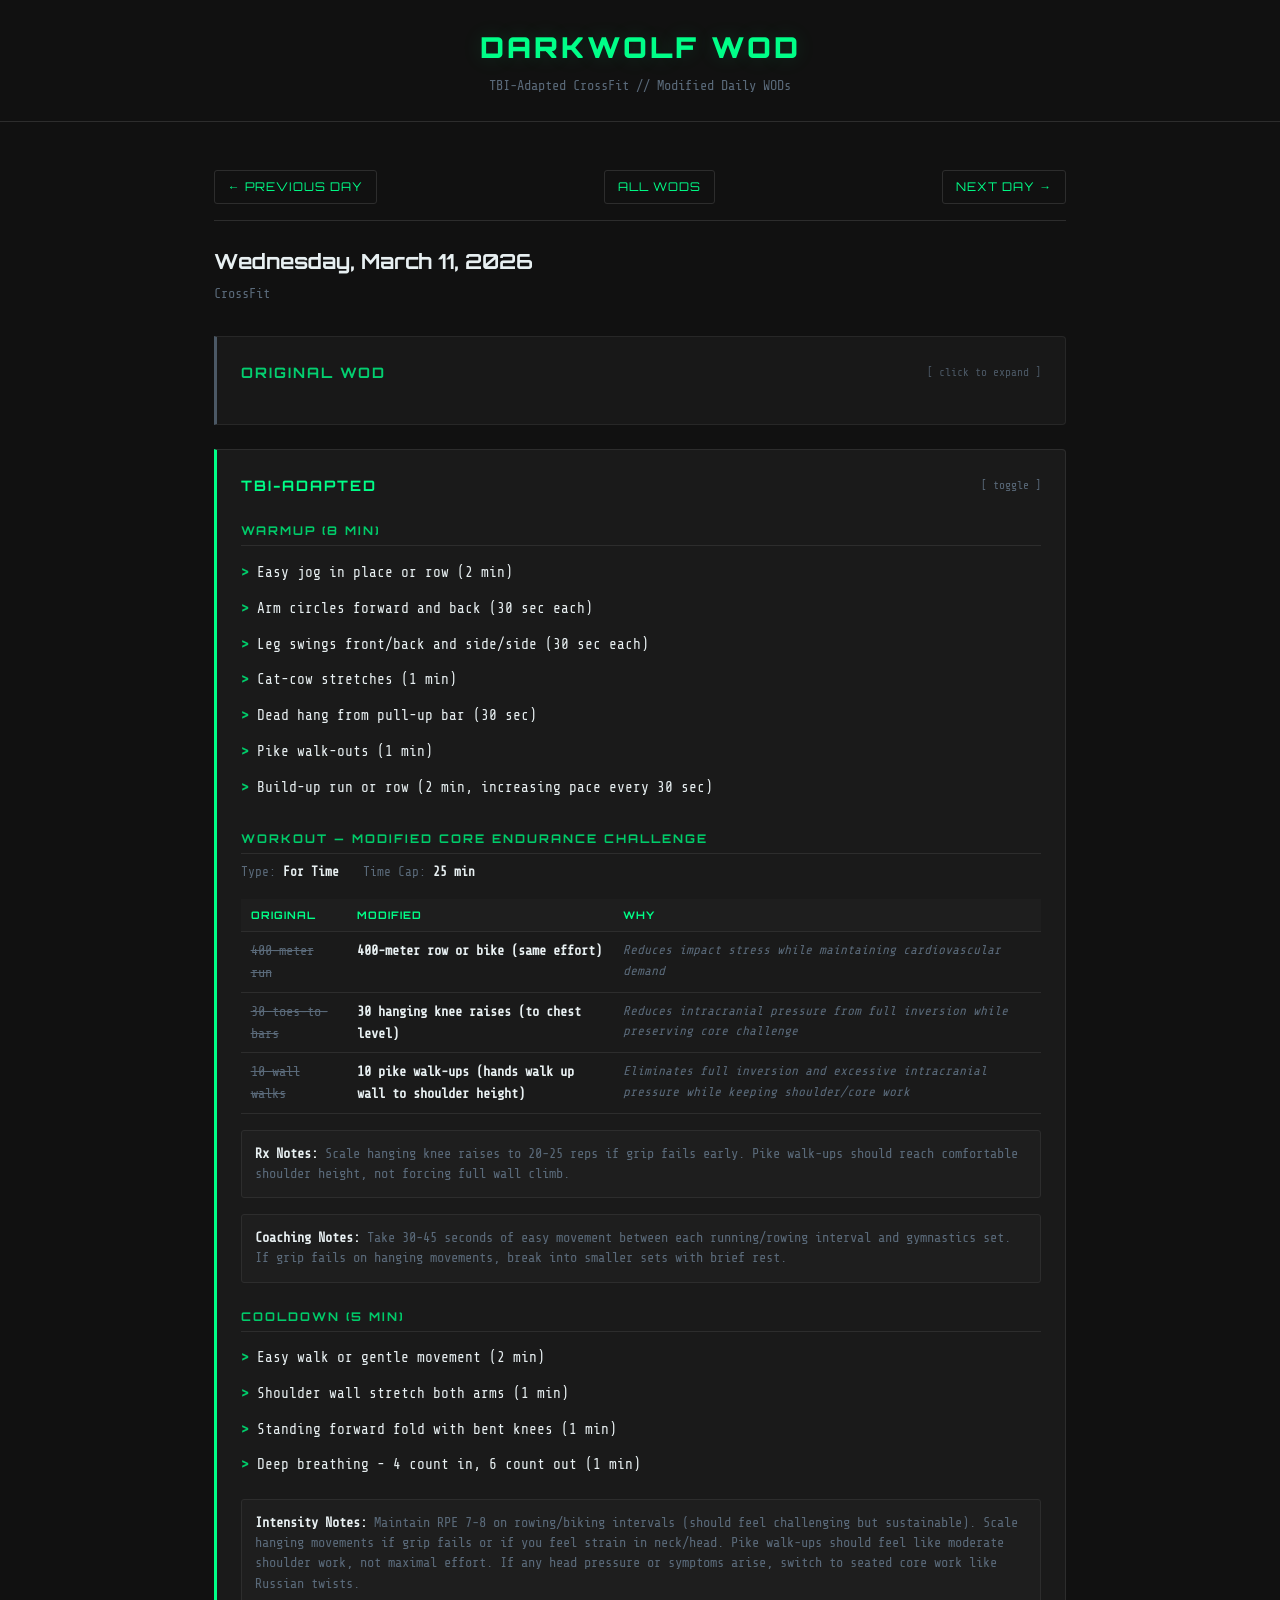
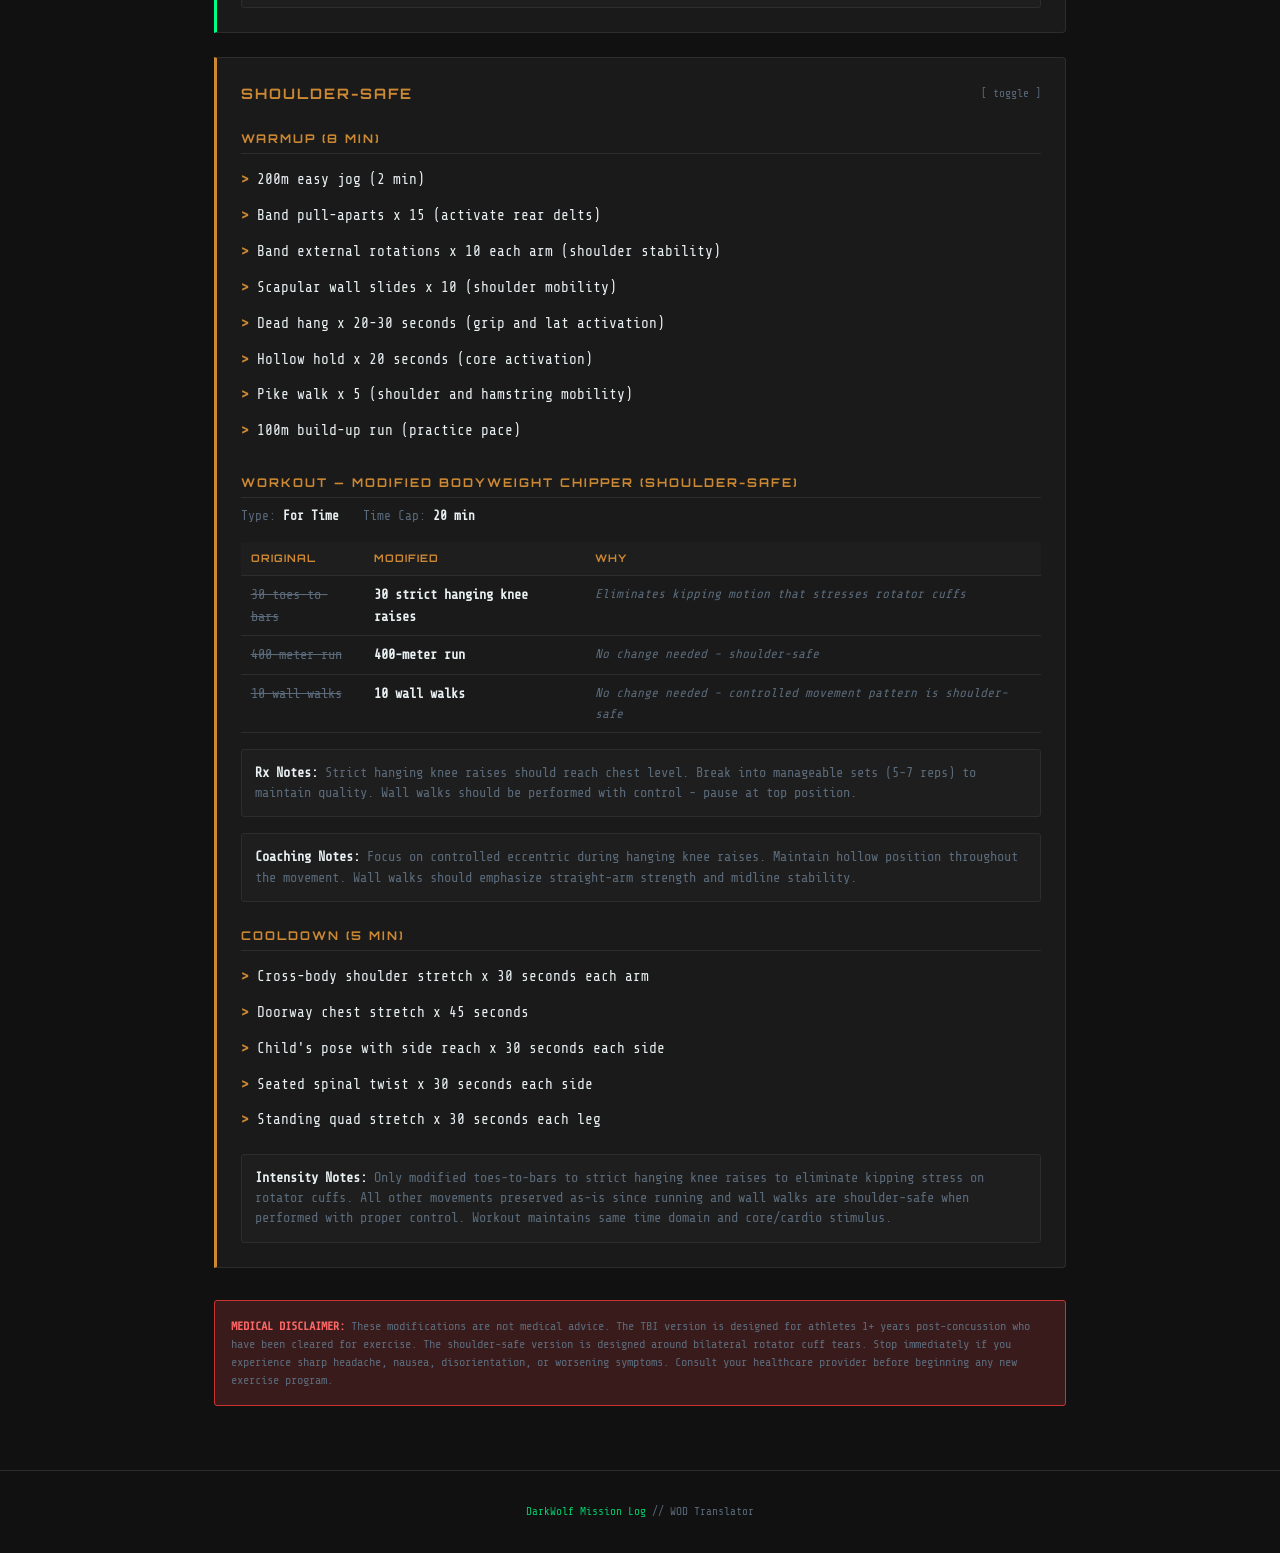
<file: 2026-03-11.html>
<!DOCTYPE html>
<html lang="en">
<head>
    <meta charset="UTF-8">
    <meta name="viewport" content="width=device-width, initial-scale=1.0">
    <title>Wednesday, March 11, 2026 — Modified CrossFit WOD | DarkWolf</title>
    <meta name="description" content="TBI-adapted and shoulder-safe CrossFit WOD modifications for Wednesday, March 11, 2026. Includes warmup, substitutions, and cooldown.">
    <link rel="canonical" href="https://wod.darkwolfmissionlog.com/2026-03-11.html">
    <meta property="og:title" content="Wednesday, March 11, 2026 — Modified CrossFit WOD | DarkWolf">
    <meta property="og:description" content="TBI-adapted and shoulder-safe CrossFit WOD modifications for Wednesday, March 11, 2026.">
    <meta property="og:type" content="article">
    <meta property="og:url" content="https://wod.darkwolfmissionlog.com/2026-03-11.html">
    <link rel="stylesheet" href="style.css">
</head>
<body>

<header>
    <h1><a href="index.html">DARKWOLF WOD</a></h1>
    <p>TBI-Adapted CrossFit // Modified Daily WODs</p>
</header>

<div class="container">

    <!-- Navigation -->
    <div class="nav-bar">
        <a href="2026-03-10.html">&larr; Previous Day</a>
        <a href="index.html">All WODs</a>
        <a href="2026-03-12.html">Next Day &rarr;</a>
    </div>

    <!-- Date -->
    <h2 class="date-header">
        Wednesday, March 11, 2026
        
    </h2>
    <p class="wod-title">CrossFit</p>

    <!-- ORIGINAL WOD (collapsible, starts collapsed) -->
    <div class="card original collapsed">
        <div class="card-header" onclick="this.parentElement.classList.toggle('collapsed')">
            <span class="card-label">Original WOD</span>
            <span class="card-toggle">[ click to expand ]</span>
        </div>
        <div class="card-body">
            <div class="original-text">For time:

400-meter run

30 toes-to-bars

400-meter run

10 wall walks

400-meter run

30 toes-to-bars

400-meter run

Post time to the comments.

Stimulus and Strategy:

This bodyweight workout will challenge your core stamina in different ways. Push the pace on the run efforts, finishing each in 2 minutes or less. If needed, scale to either 300 or 200 meters to practice running at a faster pace. Scale the toes-to-bar volume first and then, if needed, substitute with knees-to-chests or hanging knee raises to maintain sets of 5 or more. Finish the toes-to-bar variation in under 3 minutes each set. Prioritize full range of motion wall walks if possible. If you can climb the wall fully without losing control or bending your elbows, but the volume is too high, reduce it to 5 or 7 reps. If you can&#39;t fully climb the wall without losing a straight arm, scale the range of motion.

Intermediate option:

For time:

400-meter run

30
hanging knee raises to chest level

400-meter run

5
wall walks

400-meter run

30
hanging knee raises to chest level

400-meter run

Beginner option:

For time:

200
-meter run

20 hanging knee raises to waist level

200
-meter run

5 inchworms + push-ups

200
-meter run

20 hanging knee raises to waist level

200
-meter run

Resources:

Running | Change in Support Drill

The Kipping Toes-to-Bar

The Wall Walk

The Kipping Hanging Knee Raise</div>
        </div>
    </div>

    <!-- TBI-ADAPTED VERSION -->
    <div class="card tbi">
        <div class="card-header" onclick="this.parentElement.classList.toggle('collapsed')">
            <span class="card-label">TBI-Adapted</span>
            <span class="card-toggle">[ toggle ]</span>
        </div>
        <div class="card-body">
            <!-- Warmup -->
            <div class="section-title">Warmup (8 min)</div>
            <ul class="movement-list">
                
                <li>Easy jog in place or row (2 min)</li>
                
                <li>Arm circles forward and back (30 sec each)</li>
                
                <li>Leg swings front/back and side/side (30 sec each)</li>
                
                <li>Cat-cow stretches (1 min)</li>
                
                <li>Dead hang from pull-up bar (30 sec)</li>
                
                <li>Pike walk-outs (1 min)</li>
                
                <li>Build-up run or row (2 min, increasing pace every 30 sec)</li>
                
            </ul>

            <!-- Workout -->
            <div class="section-title">Workout — Modified Core Endurance Challenge</div>
            <div class="workout-meta">
                <span>Type: <strong>For Time</strong></span>
                <span>Time Cap: <strong>25 min</strong></span>
            </div>

            
            <table class="sub-table">
                <thead>
                    <tr>
                        <th>Original</th>
                        <th>Modified</th>
                        <th>Why</th>
                    </tr>
                </thead>
                <tbody>
                    
                    <tr>
                        <td class="original-move">400-meter run</td>
                        <td class="modified-move">400-meter row or bike (same effort)</td>
                        <td class="reason">Reduces impact stress while maintaining cardiovascular demand</td>
                    </tr>
                    
                    <tr>
                        <td class="original-move">30 toes-to-bars</td>
                        <td class="modified-move">30 hanging knee raises (to chest level)</td>
                        <td class="reason">Reduces intracranial pressure from full inversion while preserving core challenge</td>
                    </tr>
                    
                    <tr>
                        <td class="original-move">10 wall walks</td>
                        <td class="modified-move">10 pike walk-ups (hands walk up wall to shoulder height)</td>
                        <td class="reason">Eliminates full inversion and excessive intracranial pressure while keeping shoulder/core work</td>
                    </tr>
                    
                </tbody>
            </table>
            

            
            <div class="intensity-notes"><strong>Rx Notes:</strong> Scale hanging knee raises to 20-25 reps if grip fails early. Pike walk-ups should reach comfortable shoulder height, not forcing full wall climb.</div>
            

            
            <div class="intensity-notes"><strong>Coaching Notes:</strong> Take 30-45 seconds of easy movement between each running/rowing interval and gymnastics set. If grip fails on hanging movements, break into smaller sets with brief rest.</div>
            

            <!-- Cooldown -->
            <div class="section-title">Cooldown (5 min)</div>
            <ul class="movement-list">
                
                <li>Easy walk or gentle movement (2 min)</li>
                
                <li>Shoulder wall stretch both arms (1 min)</li>
                
                <li>Standing forward fold with bent knees (1 min)</li>
                
                <li>Deep breathing - 4 count in, 6 count out (1 min)</li>
                
            </ul>

            
            <div class="intensity-notes"><strong>Intensity Notes:</strong> Maintain RPE 7-8 on rowing/biking intervals (should feel challenging but sustainable). Scale hanging movements if grip fails or if you feel strain in neck/head. Pike walk-ups should feel like moderate shoulder work, not maximal effort. If any head pressure or symptoms arise, switch to seated core work like Russian twists.</div>
            
        </div>
    </div>

    <!-- TBI + SHOULDER VERSION -->
    <div class="card shoulder">
        <div class="card-header" onclick="this.parentElement.classList.toggle('collapsed')">
            <span class="card-label">Shoulder-Safe</span>
            <span class="card-toggle">[ toggle ]</span>
        </div>
        <div class="card-body">
            <!-- Warmup -->
            <div class="section-title">Warmup (8 min)</div>
            <ul class="movement-list">
                
                <li>200m easy jog (2 min)</li>
                
                <li>Band pull-aparts x 15 (activate rear delts)</li>
                
                <li>Band external rotations x 10 each arm (shoulder stability)</li>
                
                <li>Scapular wall slides x 10 (shoulder mobility)</li>
                
                <li>Dead hang x 20-30 seconds (grip and lat activation)</li>
                
                <li>Hollow hold x 20 seconds (core activation)</li>
                
                <li>Pike walk x 5 (shoulder and hamstring mobility)</li>
                
                <li>100m build-up run (practice pace)</li>
                
            </ul>

            <!-- Workout -->
            <div class="section-title">Workout — Modified Bodyweight Chipper (Shoulder-Safe)</div>
            <div class="workout-meta">
                <span>Type: <strong>For Time</strong></span>
                <span>Time Cap: <strong>20 min</strong></span>
            </div>

            
            <table class="sub-table">
                <thead>
                    <tr>
                        <th>Original</th>
                        <th>Modified</th>
                        <th>Why</th>
                    </tr>
                </thead>
                <tbody>
                    
                    <tr>
                        <td class="original-move">30 toes-to-bars</td>
                        <td class="modified-move">30 strict hanging knee raises</td>
                        <td class="reason">Eliminates kipping motion that stresses rotator cuffs</td>
                    </tr>
                    
                    <tr>
                        <td class="original-move">400-meter run</td>
                        <td class="modified-move">400-meter run</td>
                        <td class="reason">No change needed - shoulder-safe</td>
                    </tr>
                    
                    <tr>
                        <td class="original-move">10 wall walks</td>
                        <td class="modified-move">10 wall walks</td>
                        <td class="reason">No change needed - controlled movement pattern is shoulder-safe</td>
                    </tr>
                    
                </tbody>
            </table>
            

            
            <div class="intensity-notes"><strong>Rx Notes:</strong> Strict hanging knee raises should reach chest level. Break into manageable sets (5-7 reps) to maintain quality. Wall walks should be performed with control - pause at top position.</div>
            

            
            <div class="intensity-notes"><strong>Coaching Notes:</strong> Focus on controlled eccentric during hanging knee raises. Maintain hollow position throughout the movement. Wall walks should emphasize straight-arm strength and midline stability.</div>
            

            <!-- Cooldown -->
            <div class="section-title">Cooldown (5 min)</div>
            <ul class="movement-list">
                
                <li>Cross-body shoulder stretch x 30 seconds each arm</li>
                
                <li>Doorway chest stretch x 45 seconds</li>
                
                <li>Child&#39;s pose with side reach x 30 seconds each side</li>
                
                <li>Seated spinal twist x 30 seconds each side</li>
                
                <li>Standing quad stretch x 30 seconds each leg</li>
                
            </ul>

            
            <div class="intensity-notes"><strong>Intensity Notes:</strong> Only modified toes-to-bars to strict hanging knee raises to eliminate kipping stress on rotator cuffs. All other movements preserved as-is since running and wall walks are shoulder-safe when performed with proper control. Workout maintains same time domain and core/cardio stimulus.</div>
            
        </div>
    </div>

    <!-- Disclaimer -->
    <div class="disclaimer">
        <strong>MEDICAL DISCLAIMER:</strong> These modifications are not medical advice.
        The TBI version is designed for athletes 1+ years post-concussion who have been cleared for exercise.
        The shoulder-safe version is designed around bilateral rotator cuff tears.
        Stop immediately if you experience sharp headache, nausea, disorientation, or worsening symptoms.
        Consult your healthcare provider before beginning any new exercise program.
    </div>

</div>

<footer>
    <a href="https://www.darkwolfmissionlog.com">DarkWolf Mission Log</a> // WOD Translator
</footer>

</body>
</html>
</file>
<file: style.css>
/* DarkWolf WOD Translator — Brand CSS */
/* Matches darkwolfmissionlog.com design system */

@import url('https://fonts.googleapis.com/css2?family=Orbitron:wght@400;700;900&family=Share+Tech+Mono&display=swap');

:root {
    --bg-primary: #111111;
    --bg-secondary: #1a1a1a;
    --bg-card: #1e1e1e;
    --border: #2d2d2d;
    --neon: #00FF88;
    --neon-dim: #00cc6a;
    --neon-glow: rgba(0, 255, 136, 0.15);
    --red: #cc3333;
    --red-dim: #3a1b1b;
    --yellow: #cccc33;
    --orange: #cc8833;
    --white: #e8f0f2;
    --grey: #5a6a7a;
}

* { margin: 0; padding: 0; box-sizing: border-box; }

body {
    background: var(--bg-primary);
    color: var(--white);
    font-family: 'Share Tech Mono', monospace;
    line-height: 1.6;
    min-height: 100vh;
}

/* HEADER */
header {
    border-bottom: 1px solid var(--border);
    padding: 1.5rem 2rem;
    text-align: center;
}

header h1 {
    font-family: 'Orbitron', sans-serif;
    font-weight: 900;
    font-size: 1.8rem;
    color: var(--neon);
    text-shadow: 0 0 20px var(--neon-glow);
    letter-spacing: 3px;
}

header h1 a {
    color: var(--neon);
    text-decoration: none;
}

header p {
    color: var(--grey);
    font-size: 0.85rem;
    margin-top: 0.3rem;
}

/* CONTAINER */
.container {
    max-width: 900px;
    margin: 0 auto;
    padding: 2rem 1.5rem;
}

/* NAVIGATION */
.nav-bar {
    display: flex;
    justify-content: space-between;
    align-items: center;
    padding: 1rem 0;
    margin-bottom: 1.5rem;
    border-bottom: 1px solid var(--border);
}

.nav-bar a {
    font-family: 'Orbitron', sans-serif;
    font-size: 0.75rem;
    color: var(--neon);
    text-decoration: none;
    letter-spacing: 1px;
    text-transform: uppercase;
    padding: 0.4rem 0.8rem;
    border: 1px solid var(--border);
    border-radius: 3px;
    transition: all 0.2s;
}

.nav-bar a:hover {
    border-color: var(--neon);
    box-shadow: 0 0 10px var(--neon-glow);
}

/* DATE HEADER */
.date-header {
    font-family: 'Orbitron', sans-serif;
    font-weight: 700;
    font-size: 1.3rem;
    color: var(--white);
    margin-bottom: 0.3rem;
}

.wod-title {
    color: var(--grey);
    font-size: 0.85rem;
    margin-bottom: 2rem;
}

/* CARDS */
.card {
    border: 1px solid var(--border);
    border-left: 3px solid var(--neon);
    background: var(--bg-secondary);
    padding: 1.5rem;
    border-radius: 0 4px 4px 0;
    margin-bottom: 1.5rem;
}

.card-header {
    display: flex;
    align-items: center;
    gap: 0.75rem;
    cursor: pointer;
    user-select: none;
    margin-bottom: 1rem;
}

.card-label {
    font-family: 'Orbitron', sans-serif;
    font-weight: 700;
    font-size: 0.9rem;
    color: var(--neon);
    letter-spacing: 2px;
    text-transform: uppercase;
}

.card-toggle {
    font-size: 0.7rem;
    color: var(--grey);
    margin-left: auto;
}

.card.collapsed .card-body {
    display: none;
}

.card.original {
    border-left-color: var(--grey);
    opacity: 0.8;
}

.card.original:hover {
    opacity: 1;
}

.card.tbi {
    border-left-color: var(--neon);
}

.card.shoulder {
    border-left-color: var(--orange);
}

.card.shoulder .card-label {
    color: var(--orange);
}

/* SECTION HEADERS WITHIN CARDS */
.section-title {
    font-family: 'Orbitron', sans-serif;
    font-weight: 700;
    font-size: 0.75rem;
    color: var(--neon-dim);
    text-transform: uppercase;
    letter-spacing: 2px;
    margin: 1.5rem 0 0.5rem 0;
    padding-bottom: 0.3rem;
    border-bottom: 1px solid var(--border);
}

.card.shoulder .section-title {
    color: var(--orange);
}

/* MOVEMENT LIST */
.movement-list {
    list-style: none;
    padding: 0;
}

.movement-list li {
    padding: 0.4rem 0;
    padding-left: 1rem;
    position: relative;
    font-size: 0.9rem;
}

.movement-list li::before {
    content: ">";
    position: absolute;
    left: 0;
    color: var(--neon-dim);
    font-weight: bold;
}

.card.shoulder .movement-list li::before {
    color: var(--orange);
}

/* SUBSTITUTION TABLE */
.sub-table {
    width: 100%;
    border-collapse: collapse;
    margin: 0.5rem 0;
    font-size: 0.85rem;
}

.sub-table th {
    background: var(--bg-card);
    color: var(--neon);
    font-family: 'Orbitron', sans-serif;
    font-size: 0.65rem;
    letter-spacing: 1px;
    text-transform: uppercase;
    padding: 0.5rem 0.6rem;
    text-align: left;
    border-bottom: 1px solid var(--border);
}

.card.shoulder .sub-table th {
    color: var(--orange);
}

.sub-table td {
    padding: 0.5rem 0.6rem;
    border-bottom: 1px solid var(--border);
    vertical-align: top;
}

.sub-table .original-move {
    color: var(--grey);
    text-decoration: line-through;
}

.sub-table .modified-move {
    color: var(--white);
    font-weight: bold;
}

.sub-table .reason {
    color: var(--grey);
    font-size: 0.8rem;
    font-style: italic;
}

/* NOTES */
.intensity-notes {
    margin-top: 1rem;
    padding: 0.8rem;
    background: var(--bg-card);
    border: 1px solid var(--border);
    border-radius: 3px;
    font-size: 0.85rem;
    color: var(--grey);
    line-height: 1.5;
}

.intensity-notes strong {
    color: var(--white);
}

/* ORIGINAL WOD TEXT */
.original-text {
    white-space: pre-wrap;
    font-size: 0.85rem;
    color: var(--grey);
    line-height: 1.6;
    padding: 0.5rem 0;
}

/* REST DAY BADGE */
.rest-day-badge {
    display: inline-block;
    background: var(--neon);
    color: var(--bg-primary);
    font-family: 'Orbitron', sans-serif;
    font-size: 0.65rem;
    font-weight: 700;
    padding: 3px 10px;
    border-radius: 2px;
    letter-spacing: 1px;
    text-transform: uppercase;
    margin-left: 0.5rem;
}

/* WORKOUT META */
.workout-meta {
    display: flex;
    gap: 1.5rem;
    flex-wrap: wrap;
    margin-bottom: 1rem;
    font-size: 0.8rem;
}

.workout-meta span {
    color: var(--grey);
}

.workout-meta strong {
    color: var(--white);
}

/* INDEX PAGE */
.wod-list {
    list-style: none;
    padding: 0;
}

.wod-list li {
    border: 1px solid var(--border);
    border-left: 3px solid var(--neon);
    background: var(--bg-secondary);
    margin-bottom: 0.75rem;
    border-radius: 0 4px 4px 0;
    transition: all 0.2s;
}

.wod-list li:hover {
    border-left-color: var(--neon);
    box-shadow: 0 0 15px var(--neon-glow);
}

.wod-list li a {
    display: block;
    padding: 1rem 1.25rem;
    color: var(--white);
    text-decoration: none;
}

.wod-list .wod-date {
    font-family: 'Orbitron', sans-serif;
    font-weight: 700;
    font-size: 0.9rem;
    color: var(--neon);
}

.wod-list .wod-title-text {
    color: var(--grey);
    font-size: 0.8rem;
    margin-top: 0.2rem;
}

/* DISCLAIMER */
.disclaimer {
    margin-top: 2rem;
    padding: 1rem;
    border: 1px solid var(--red);
    background: var(--red-dim);
    border-radius: 3px;
    font-size: 0.75rem;
    color: var(--grey);
    line-height: 1.5;
}

.disclaimer strong {
    color: #ff6666;
}

/* FOOTER */
footer {
    text-align: center;
    padding: 2rem;
    color: var(--grey);
    font-size: 0.7rem;
    border-top: 1px solid var(--border);
    margin-top: 2rem;
}

footer a {
    color: var(--neon-dim);
    text-decoration: none;
}

/* RESPONSIVE */
@media (max-width: 768px) {
    header h1 { font-size: 1.3rem; letter-spacing: 1px; }
    .container { padding: 1rem; }
    .date-header { font-size: 1rem; }
    .nav-bar { flex-direction: row; gap: 0.5rem; }
    .nav-bar a { font-size: 0.65rem; padding: 0.3rem 0.5rem; }
    .card { padding: 1rem; }
    .workout-meta { flex-direction: column; gap: 0.3rem; }
    .sub-table { font-size: 0.8rem; }
}

@media print {
    body { background: white; color: black; }
    header h1 { color: black; text-shadow: none; }
    .card { border: 1px solid #ccc; border-left: 3px solid black; }
    .card-label, .section-title { color: black; }
    .nav-bar { display: none; }
    .disclaimer { border-color: #ccc; background: #f5f5f5; }
    .disclaimer strong { color: black; }
}
</file>
